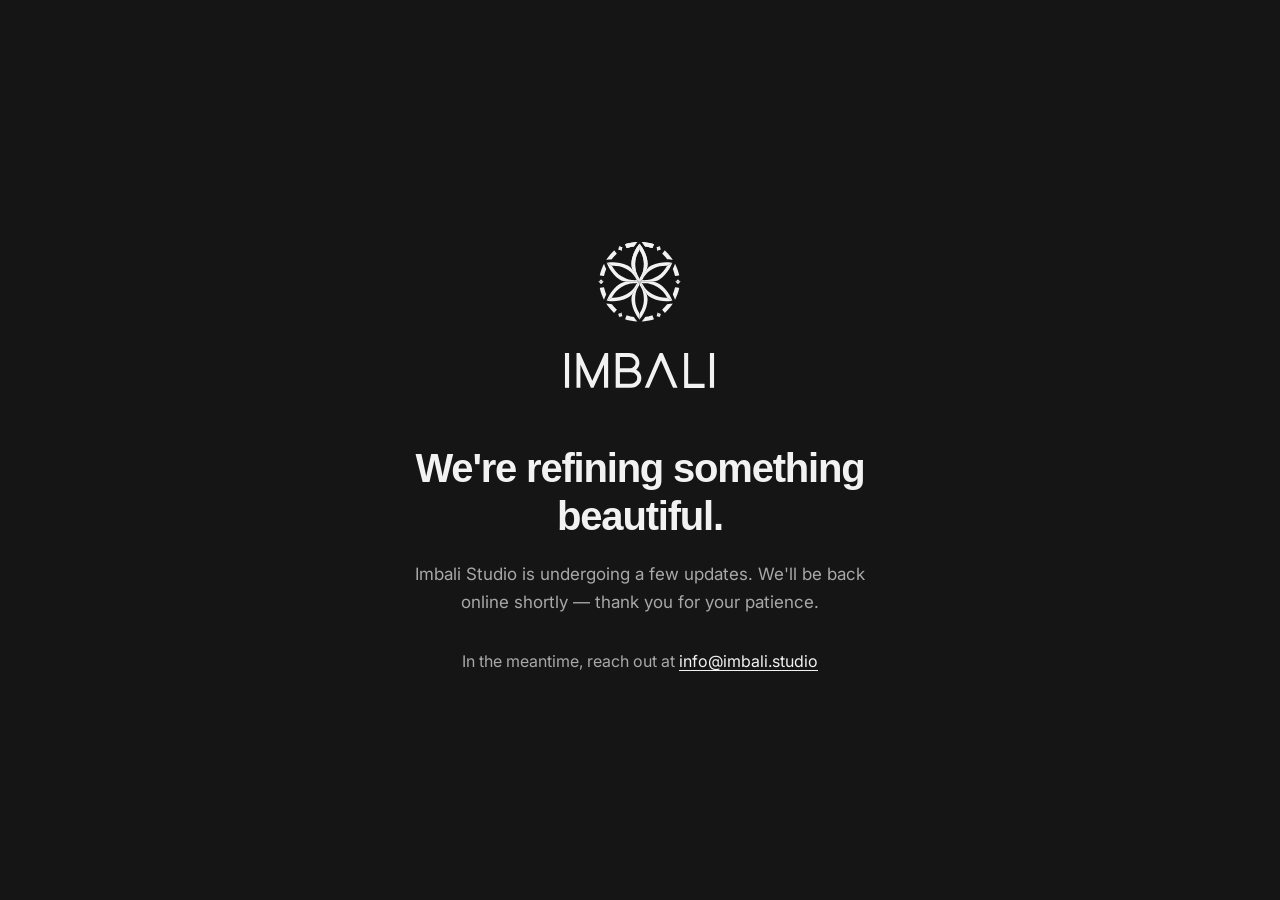
<file: maintenance.html>
<!DOCTYPE html>
<html lang="en">
<head>
    <meta charset="UTF-8">
    <meta name="viewport" content="width=device-width, initial-scale=1.0">
    <meta name="robots" content="noindex, nofollow">
    <meta name="description" content="Imbali Studio is temporarily offline while we make a few updates. We'll be back shortly.">
    <link rel="icon" href="assets/images/logo/imbali_blu_symbol.svg" type="image/svg+xml">
    <title>Imbali Studio — Site Maintenance</title>
    <link href="https://fonts.googleapis.com/css2?family=Inter:wght@300;400;500;600;700;800&display=swap" rel="stylesheet">
    <style>
        :root {
            --imbali-footer-surface: #151515;
            --imbali-heading-letter-spacing: -0.03em;
            --imbali-btn-radius: 999px;
            --imbali-heading-font: Helvetica, "Helvetica Neue", Arial, sans-serif;
        }

        *,
        *::before,
        *::after {
            box-sizing: border-box;
        }

        html,
        body {
            height: 100%;
            margin: 0;
        }

        body {
            font-family: "Inter", system-ui, -apple-system, BlinkMacSystemFont, "Segoe UI", sans-serif;
            background-color: var(--imbali-footer-surface);
            color: #a8a8a8;
            -webkit-font-smoothing: antialiased;
            -moz-osx-font-smoothing: grayscale;
        }

        .maintenance {
            display: flex;
            flex-direction: column;
            align-items: center;
            justify-content: center;
            min-height: 100vh;
            min-height: 100dvh;
            padding: 2.5rem 1.5rem;
            text-align: center;
        }

        .maintenance__logo {
            display: block;
            width: 100%;
            max-width: 180px;
            height: auto;
            margin-bottom: 2.5rem;
        }

        .maintenance__headline {
            margin: 0 0 1.25rem;
            max-width: 28ch;
            font-family: var(--imbali-heading-font);
            font-size: clamp(1.75rem, 4.5vw, 2.5rem);
            font-weight: 700;
            line-height: 1.2;
            letter-spacing: var(--imbali-heading-letter-spacing);
            color: #f2f2f2;
        }

        .maintenance__subtext {
            margin: 0 0 2rem;
            max-width: 42ch;
            font-size: clamp(0.9375rem, 2.2vw, 1.0625rem);
            font-weight: 400;
            line-height: 1.65;
            color: #a8a8a8;
        }

        .maintenance__contact {
            margin: 0;
            max-width: 42ch;
            font-size: clamp(0.9375rem, 2.2vw, 1rem);
            line-height: 1.65;
            color: #a8a8a8;
        }

        /* #0a4a63 on #151515 ≈ 1.7:1 contrast — too low; white reads clearly on dark surface */
        .maintenance__contact a {
            color: #f2f2f2;
            text-decoration: underline;
            text-underline-offset: 0.2em;
            transition: color 0.2s ease;
        }

        .maintenance__contact a:hover,
        .maintenance__contact a:focus-visible {
            color: #ffffff;
        }

        .maintenance__contact a:focus-visible {
            outline: 2px solid #f2f2f2;
            outline-offset: 3px;
            border-radius: 2px;
        }
    </style>
</head>
<body>
    <main class="maintenance">
        <img
            class="maintenance__logo"
            src="assets/images/logo/imbali_logo_wht.svg"
            alt="Imbali Studio"
            width="180"
            height="48"
        >
        <h1 class="maintenance__headline">We're refining something beautiful.</h1>
        <p class="maintenance__subtext">Imbali Studio is undergoing a few updates. We'll be back online shortly — thank you for your patience.</p>
        <p class="maintenance__contact">In the meantime, reach out at <a href="mailto:info@imbali.studio">info@imbali.studio</a></p>
    </main>
</body>
</html>
</file>
